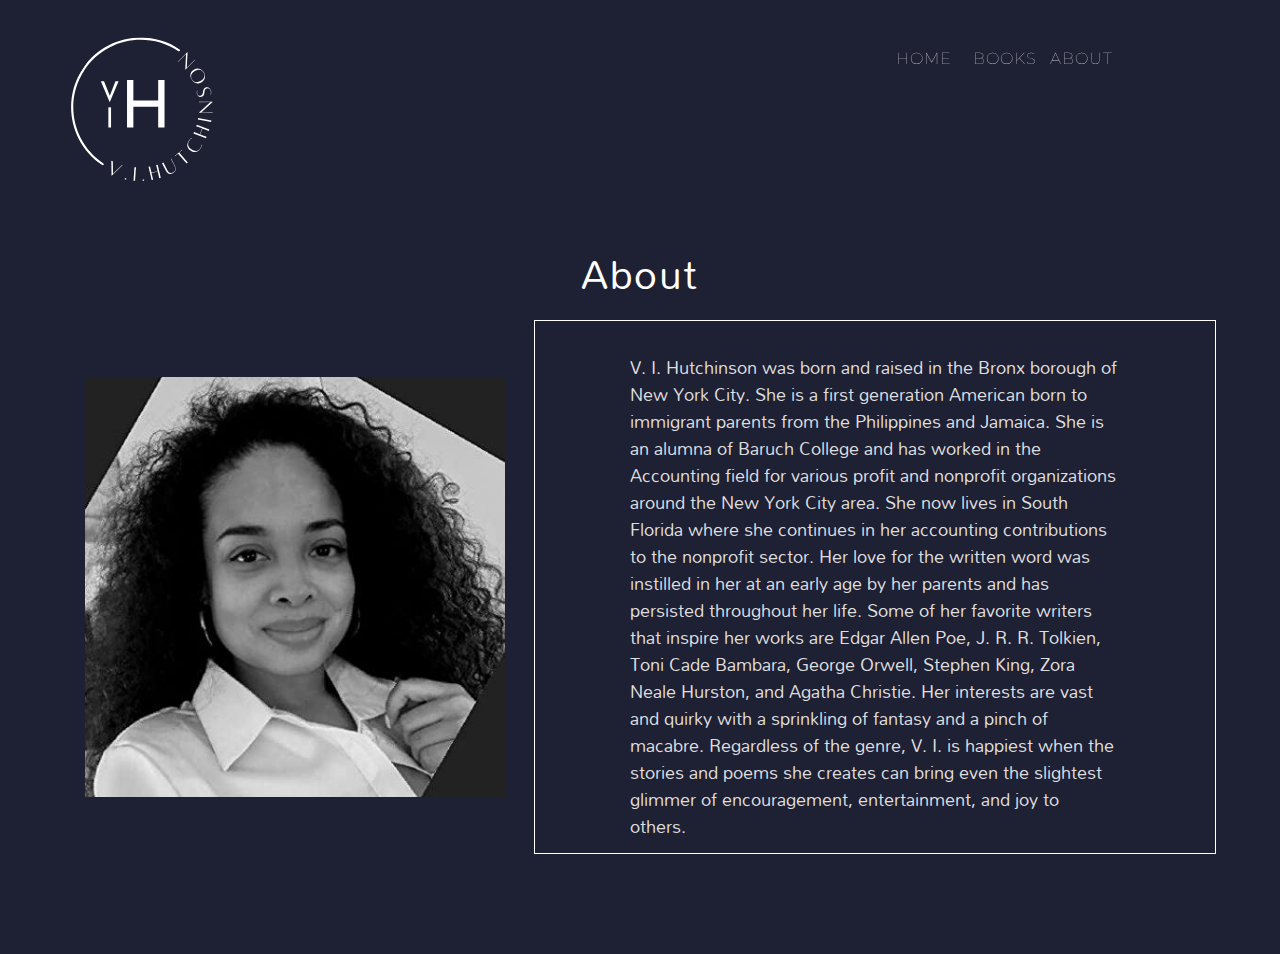
<file: about.html>
<!DOCTYPE html>
<html lang="en">
<head>
    <meta charset="UTF-8">
    <meta http-equiv="X-UA-Compatible" content="IE=edge">
    <meta name="viewport" content="width=device-width, initial-scale=1.0">

    <link rel="stylesheet" href="css/reset.css">
    <link rel="stylesheet" href="css/index.css">

    <title>V.I. Hutchinson | Author</title>
</head>
<body>
    <div class="container">
        <div id="navbar">
            <div id="nav-left">
                <div id="nav-logo">
                    <img id="nav-img" src="assets/main_logo.svg" />
                </div>
            </div>

            <div id="nav-right">
                <div id="nav-links">
                    <div class="nav-link">
                        <a href="/" class="link-text link-text-fade-up">Home</a>
                    </div>
                    <div class="nav-link">
                        <a href="/books.html" class="link-text link-text-fade-up">Books</a>
                    </div>
                    <div class="nav-link">
                        <a href="/about.html" class="link-text link-text-fade-up">About</a>
                    </div>
                </div>
            </div>
        </div>

        <div id="about-header">
            <span id="about-header-text">
                About
            </span>
        </div>

        <div id="about-container">
            <div id="about-img">
                <img id="author-img" src="/assets/author-image.jpg" alt="">
            </div>

            <div id="about-content">
                <p id="about-content-text">
                    V. I. Hutchinson was born and raised in the Bronx borough of New York City. 
                    She is a first generation American born to immigrant parents from the Philippines 
                    and Jamaica. She is an alumna of Baruch College and has worked in the Accounting 
                    field for various profit and nonprofit organizations around the New York City area. 
                    She now lives in South Florida where she continues in her accounting contributions 
                    to the nonprofit sector. Her love for the written word was instilled in her at an 
                    early age by her parents and has persisted throughout her life. <span class="mobile">
                    Some of her favorite writers that inspire her works are Edgar Allen Poe, J. R. R. Tolkien, 
                    Toni Cade Bambara, George Orwell, Stephen King, Zora Neale Hurston, and Agatha Christie. 
                    Her interests are vast and quirky with a sprinkling of fantasy and a pinch of macabre. 
                    Regardless of the genre, V. I. is happiest when the stories and poems she creates can 
                    bring even the slightest glimmer of encouragement, entertainment, and joy to others.</span>
                </p>
            </div>
        </div>

        <div class="footer"></div>
    </div>
</body>
</html>
</file>
<file: css/index.css>
@import url('https://fonts.googleapis.com/css2?family=Cormorant:wght@600&family=Mandali&family=Montserrat:wght@300&display=swap');

body {
    font-family: 'Mandali', sans-serif;
    display: grid;
    grid-template-columns: 1fr;
    background: rgb(30,32,52);
}

h2 {
  font-family: 'Mandali', sans-serif;
}

.container {
    display: grid;
    grid-template-columns: 1fr;
}

#navbar {
    font-family: 'Montserrat', sans-serif;
    height: fit-content;
    display: grid;
    grid-template-columns: 2fr 3fr;
}

#nav-left {
    display: grid;
    grid-template-columns: 1fr;
    height: fit-content;
}

#nav-logo {
    margin-top: -5%;
    display: grid;
    grid-template-columns: 1fr;
}

#nav-img {
    height: 280px;
}

#nav-right {
    display: grid;
    grid-template-columns: 1fr;
}

#nav-links {
    width: 40%;
    padding-top: 4%;
    padding-right: 10%;
    justify-self: end;
    display: grid;
    grid-template-columns: repeat(4, 1fr);
}

.nav-link {
    width: fit-content;
    height: fit-content;
    display: grid;
    grid-template-columns: 1fr;
}

.link-text {
    text-align: center;
    text-decoration: none;
    color: #fff;
    font-size: 16px;
    font-weight: 100;
    text-transform: uppercase;
    text-decoration: none;
    letter-spacing: 1px;
    position: relative;
    padding: 20px 0px;
    opacity: 0.75;
    transition: 300ms;
}

.link-text:hover {
    opacity: 1;
}

.link-text::before {
    transition: 300ms;
    height: 3px;
    content: "";
    position: absolute;
    background-color: #fff;
}

.link-text-fade-up::before {
    width: 100%;
    bottom: -10px;
    opacity: 0;
}

.link-text-fade-up:hover::before {
    bottom: 10px;
    opacity: 1;
}

#headline {
    font-family: 'Mandali', sans-serif;
    justify-self: center;
    display: grid;
    grid-template-columns: 1fr;
    margin-top: -4%;
    margin-bottom: 2%;
}

#headline-text {
    color: #fff;
    font-size: 40px;
    letter-spacing: 1.5px;
}

#jumbo {
    border-radius: 5px;
    background-color: rgb(21, 22, 39);
    justify-self: center;
    width: 65%;
    height: 60vh;
    display: grid;
    grid-template-columns: 3fr 2fr;
}

#jumbo-title {
    justify-self: center;
    grid-row: 1;
    grid-column: 1;
    display: grid;
    grid-template-columns: 1fr;
    width: 50%;
}

.title-text {
    font-family: 'Cormorant', serif;
    color: #fff;
    font-size: 20px;
    line-height: 1.5;
    text-align: center;
}

#jumbo-left {
    grid-row: 2;
    grid-column: 1;
    display: grid;
    grid-template-columns: 1fr;
}

#jumbo-text-content {
    font-family: 'Mandali', sans-serif;
    align-self: center;
    justify-self: center;
    width: 65%;
    margin-top: 4%;
    display: grid;
    grid-template-columns: 1fr;
}

.book-content {
    color: #fff;
    line-height: 1.6;
    font-size: 18px;
}

.call-to-action {
    padding: 2%;
    display: grid;
    grid-template-columns: 1fr;
    justify-self: center;
}

#cta-button {
    text-align: center;
    height: fit-content;
    border: 1px solid #8e6c39;
    border-radius: 50px;
    padding: 16%;
    width: 110px;
    text-decoration: none;
    color: #8e6c39;
    font-size: 20px;
    transition: .2s;
}

#cta-button:hover {
    color: #ddc9aa;
    background-color: #8e6c39;
}

#jumbo-right {
    grid-row: 1/3;
    grid-column: 2;
    display: grid;
    grid-template-columns: 1fr;
    height: 100%;
}

#jumbo-book-img {
    align-self: center;
    justify-self: center;
    display: grid;
    grid-template-columns: 1fr;
}

.book1-view {
    display: grid;
    grid-template-columns: 1fr;
}

.book-img {
    height: 320px;
    box-shadow: 6px 8px 10px rgb(10, 10, 24);
    transition: .4s;
}

#book2-content {
    display: none;
}

#book2-view {
    display: none;
}

#reviews {
    justify-self: center;
    display: grid;
    grid-template-columns: 1fr;
    height: 300px;
    width: 90%;
    margin-top: 6%;
    align-items: center;
    justify-items: center;
}

#reviews-header {
    font-family: 'Mandali', sans-serif;
    color: #fff;
    font-size: 40px;
    letter-spacing: 1.5px;
}

#reviews-boxes {
    justify-self: center;
    display: grid;
    grid-template-columns: repeat(3, 1fr);
    height: 380px;
    width: 100%;
    padding: 2%;
    align-items: center;
    justify-items: center;
}

.review-box {
    border-radius: 5px;
    background-color: rgb(21, 22, 39);
    justify-self: center;
    width: 85%;
    height: 85%;
    display: grid;
    grid-template-columns: 1fr;
}

.review-content {
    font-family: 'Mandali', sans-serif;
    width: 75%;
    padding-top: 6%;
    justify-self: center;
    font-size: 18px;
    line-height: 1.5;
    color: rgb(223, 221, 221);
}

.review-author {
    padding-left: 6%;
    padding-top: 6%;
    font-weight: bold;
}

#contact {
    display: grid;
    grid-template-columns: 1fr;
    height: 200px;
}

#books-container {
  display: grid;
  grid-template-columns: 1fr;
  height: fit-content;
}

#books-header {
  font-family: 'Mandali', sans-serif;
  display: grid;
  grid-template-columns: 1fr;
  justify-items: center;
}

#books-header-text {
    color: #fff;
    font-size: 40px;
    letter-spacing: 1.5px;
}

#book-boxes {
  padding: 2%;
  display: grid;
  grid-template-columns: 1fr;
  row-gap: 20px;
}

.book-box {
    border-radius: 5px;
    background-color: rgb(21, 22, 39);
    justify-self: center;
    width: 90%;
    height: 290px;
    display: grid;
    grid-template-columns: 1fr 3fr;
}

.book-box-img {
  grid-row: 1/4;
  padding-top: 2%;
  align-self: center;
  display: grid;
  grid-template-columns: 1fr;
  align-items: center;
  justify-items: center;
  height: 90%;
}

.adjust-img {
  height: 200px;
}

.book-box-title {
  font-family: 'Cormorant', serif;
  justify-self: center;
  width: 80%;
  padding-top: 10px;
  display: grid;
  grid-template-columns: 1fr;
  justify-items: center;
}

.book-box-content {
  font-family: 'Mandali', sans-serif;
  justify-self: center;
  width: 90%;
  display: grid;
  grid-template-columns: 1fr;
}

#about-container {
  justify-self: center;
  margin-top: 2%;
  width: 90%;
  display: grid;
  grid-template-columns: 1fr 2fr;
  column-gap: 50px;
  align-items: center;
}

#about-header {
  font-family: 'Mandali', sans-serif;
  justify-self: center;
  display: grid;
  grid-template-columns: 1fr;
}

#about-header-text {
    color: #fff;
    font-size: 40px;
    letter-spacing: 1.5px;
}

#about-img {
  padding-left: 10%;
  justify-self: center;
  display: grid;
  grid-template-columns: 1fr;
}

#author-img {
  height: 420px;
}

#about-content {
  padding: 2%;
  border: 1px solid #fff;
  display: grid;
  grid-template-columns: 1fr;
}

#about-content-text {
    font-family: 'Mandali', sans-serif;
    margin-top: -20px;
    width: 75%;
    padding-top: 6%;
    justify-self: center;
    font-size: 18px;
    line-height: 1.5;
    color: rgb(223, 221, 221);
}

/****************************
*********CONTACT FORM********
*****************************/

#contact {
    margin-top: 16%;
    margin-bottom: 4%;
    height: 500px;
    display: grid;
    justify-content: center;
    align-items: center;
  }
  
  .contact-box {
    justify-self: center;
    width: 90%;
    display: grid;
    grid-template-columns: 2fr 3fr;
  }
  
  .contact-links, .contact-form-wrapper {
    padding: 8% 5% 10% 5%;
  }
  
  
  .contact-links {
    background-color: #1f2e43;
    background:
      radial-gradient(
        circle at 55% 92%, #426691 0 12%, transparent 12.2%
      ), 
      radial-gradient(
        circle at 94% 72%, #426691 0 10%, transparent 10.2%
      ), 
      radial-gradient(
        circle at 20% max(78%, 350px), #263a53 0 7%, transparent 7.2%
      ), 
      radial-gradient(
        circle at 0% 0%, #263a53 0 40%, transparent 40.2%
      ), 
      #1f2e43;
    border-radius: 10px 0 0 10px;
  }
  
  .contact-form-wrapper {
    background-color: #3852748f;
    border-radius: 0 10px 10px 0;
  }
  
  #contact h2 {
    color: #fff;
    font-size: 60px;
    letter-spacing: 2px;
    text-align: center;
    transform: scale(.95, 1);
  }
  
  .links {
    display: flex;
    flex-wrap: wrap;
    justify-content: center;
    padding-top: 50px;
  }
  
  .link {
    margin: 10px;
    cursor: pointer;
  }
  
  #contact img {
    width: 45px;
    height: 45px;
    filter: 
      hue-rotate(220deg)
      drop-shadow(2px 4px 4px #0006);
    transition: 0.2s;
    user-select: none;
  }
  
  #contact img:hover {
    transform: scale(1.1, 1.1);
  }
  
  #contact img:active {
    transform: scale(1.1, 1.1);
    filter: 
      hue-rotate(220deg)
      drop-shadow(2px 4px 4px #222)
      sepia(0.3);
  }
  
  .form-item {
    position: relative;
  }
  
  label, input, textarea {
    font-family: 'Poppins', sans-serif;
  }
  
  label {
    position: absolute;
    top: 30px;
    left: 2%;
    color: #999;
    font-size: clamp(14px, 1.5vw, 18px);
    pointer-events: none;
    user-select: none;
  }
  
  input, textarea {
    margin-top: 2%;
    width: 90%;
    outline: 0;
    border: 1px solid #ccc;
    border-radius: 4px;
    margin-bottom: 20px;
    padding: 12px;
    font-size: clamp(15px, 1.5vw, 18px);
  }

  textarea {
      height: 100px;
  }
  
  input:focus+label, 
  input:valid+label, 
  textarea:focus+label, 
  textarea:valid+label {
    font-size: clamp(13px, 1.3vw, 16px);
    color: #777;
    top: -10px;
    transition: all .225s ease;
  }
  
  .submit-btn {
    background-color: #fd917e;
    filter: drop-shadow(2px 2px 3px #0003);
    color: #fff;
    font-family: "Poppins",sans-serif;
    font-size: clamp(16px, 1.6vw, 18px);
    display: block;
    padding: 12px 20px;
    margin: 2px auto;
    border: none;
    border-radius: 4px;
    cursor: pointer;
    user-select: none;
    transition: 0.2s;
  }
  
  .submit-btn:hover {
    transform: scale(1.1, 1.1);
  }
  
  .submit-btn:active {
    transform: scale(1.1, 1.1);
    filter: sepia(0.5);
  }
  
  @media only screen and (max-width: 800px) {
    h2 {
      font-size: clamp(40px, 10vw, 60px);
    }
  }
  
  @media only screen and (max-width: 400px) {
    h2 {
      font-size: clamp(30px, 12vw, 60px);
    }
    
    .links {
      padding-top: 30px;
    }
    
    img {
      width: 38px;
      height: 38px;
    }
  }

.footer {
  height: 100px;
}

/*
///////////////////////////
//////////MOBILE///////////
///////////////////////////
*/

@media only screen and (max-width: 600px) {
  body {
    display: grid;
    grid-template-columns: 1fr;
    background: rgb(30,32,52);
  }

  .mobile {
    display: none !important;
  }

  .container {
      display: grid;
      grid-template-columns: 1fr;
  }

  #navbar {
      height: fit-content;
      display: grid;
      grid-template-columns: 1fr 4fr;
  }

  #nav-left {
      display: grid;
      grid-template-columns: 1fr;
      height: fit-content;
  }

  #nav-logo {
      margin-top: -5%;
      margin-left: -20%;
      display: grid;
      grid-template-columns: 1fr;
  }

  #nav-img {
      height: 130px;
      width: 200px;
  }

  #nav-right {
      display: grid;
      grid-template-columns: 1fr;
  }

  #nav-links {
      width: 90%;
      padding-top: 0%;
      padding-right: 0%;
      justify-self: start;
      align-self: center;
      margin-top: -10%;
      margin-left: -25%;
      display: grid;
      grid-template-columns: repeat(4, 1fr);
      column-gap: 15px;
  }

  .nav-link {
      width: fit-content;
      height: fit-content;
      display: grid;
      grid-template-columns: 1fr;
  }

  .link-text {
      text-align: center;
      text-decoration: none;
      color: #fff;
      font-size: 14px;
      font-weight: 100;
      text-transform: uppercase;
      text-decoration: none;
      letter-spacing: 1px;
      position: relative;
      padding: 20px 0px;
      opacity: 0.75;
      transition: 300ms;
  }

  .link-text:hover {
      opacity: 1;
  }

  .link-text::before {
      transition: 300ms;
      height: 3px;
      content: "";
      position: absolute;
      background-color: #fff;
  }

  .link-text-fade-up::before {
      width: 100%;
      bottom: -10px;
      opacity: 0;
  }

  .link-text-fade-up:hover::before {
      bottom: 10px;
      opacity: 1;
  }

  #headline {
      justify-self: center;
      display: grid;
      grid-template-columns: 1fr;
      margin-top: 2%;
      margin-bottom: 6%;
  }

  #headline-text {
      color: #fff;
      font-size: 30px;
      letter-spacing: 1.5px;
  }

  #jumbo {
      border-radius: 5px;
      background-color: rgb(21, 22, 39);
      justify-self: center;
      width: 90%;
      height: 290px;
      display: grid;
      grid-template-columns: 3fr 2fr;
  }

  #jumbo-title {
      margin-top: -4%;
      justify-self: center;
      grid-row: 1;
      grid-column: 1;
      display: grid;
      grid-template-columns: 1fr;
      width: 80%;
  }

  .title-text {
      color: #fff;
      font-size: 14px;
      line-height: 1.5;
      text-align: center;
  }

  #jumbo-left {
      grid-row: 2;
      grid-column: 1;
      display: grid;
      grid-template-columns: 1fr;
  }

  #jumbo-text-content {
      align-self: center;
      justify-self: center;
      width: 80%;
      margin-top: 4%;
      display: grid;
      grid-template-columns: 1fr;
  }

  .book-content {
      color: #fff;
      line-height: 1.6;
      font-size: 11px;
  }

  .call-to-action {
      margin-left: 50%;
      padding: 2%;
      display: grid;
      grid-template-columns: 1fr;
      justify-self: center;
  }

  #cta-button {
      text-align: center;
      height: fit-content;
      border: 1px solid #8e6c39;
      border-radius: 50px;
      padding: 10%;
      width: 100px;
      text-decoration: none;
      color: #8e6c39;
      font-size: 16px;
      transition: .2s;
  }

  #cta-button:hover {
      color: #ddc9aa;
      background-color: #8e6c39;
  }

  #jumbo-right {
      grid-row: 1/3;
      grid-column: 2;
      display: grid;
      grid-template-columns: 1fr;
      height: 80%;
  }

  #jumbo-book-img {
      align-self: center;
      justify-self: center;
      display: grid;
      grid-template-columns: 1fr;
  }

  .book1-view {
      display: grid;
      grid-template-columns: 1fr;
  }

  .book-img {
      margin-left: -6%;
      height: 170px;
      width: 110px;
      box-shadow: 6px 8px 10px rgb(10, 10, 24);
      transition: .4s;
  }

  #book2-content {
      display: none;
  }

  #book2-view {
      display: none;
  }

  #reviews {
      justify-self: center;
      display: grid;
      grid-template-columns: 1fr;
      height: 350px;
      width: 90%;
      margin-top: 8%;
      align-items: center;
      justify-items: center;
  }

  #reviews-header {
      color: #fff;
      font-size: 30px;
      letter-spacing: 1.5px;
  }

  #reviews-header-text {
      color: #fff;
      font-size: 30px;
      letter-spacing: 1.5px;
  }

  #reviews-boxes {
      margin-top: -10%;
      justify-self: center;
      display: grid;
      grid-template-columns: 1fr;
      height: 280px;
      width: 100%;
      padding: 2%;
      align-items: center;
      justify-items: center;
  }

  .review-box {
      border-radius: 5px;
      background-color: rgb(21, 22, 39);
      justify-self: center;
      width: 90%;
      height: 260px;
      display: grid;
      grid-template-columns: 1fr;
  }

  .review-content {
      width: 75%;
      padding-top: 6%;
      justify-self: center;
      font-size: 14px;
      line-height: 1.8;
      color: rgb(223, 221, 221);
  }

  .review-author {
      padding-left: 6%;
      padding-top: 6%;
      font-weight: bold;
  }

  #contact {
      display: grid;
      grid-template-columns: 1fr;
  }

  #contact {
    margin-top: 8%;
    margin-bottom: 10%;
    height: 450px;
    display: grid;
    justify-content: center;
    align-items: center;
  }
  
  .contact-box {
    justify-self: center;
    width: 80%;
    display: grid;
    grid-template-columns: 1fr;
  }
  
  .contact-links, .contact-form-wrapper {
    padding: 4% 10% 5% 10%;
  }

  .contact-links {
    height: 80px;
    margin-bottom: -10%;
    border-radius: 5px !important;
  }

  .contact-form-wrapper {
    border-radius: 0px !important;
  }
  
  .contact-links {
    background-color: #1f2e43;
    background:
      radial-gradient(
        circle at 55% 92%, #426691 0 12%, transparent 12.2%
      ), 
      radial-gradient(
        circle at 94% 72%, #426691 0 10%, transparent 10.2%
      ), 
      radial-gradient(
        circle at 20% max(78%, 350px), #263a53 0 7%, transparent 7.2%
      ), 
      radial-gradient(
        circle at 0% 0%, #263a53 0 40%, transparent 40.2%
      ), 
      #1f2e43;
    border-radius: 10px 0 0 10px;
  }
  
  .contact-form-wrapper {
    background-color: #1b2f4b;
    border-radius: 0 10px 10px 0;
  }
  
  #contact h2 {
    color: #fff;
    font-size: 40px;
    letter-spacing: 2px;
    text-align: center;
    transform: scale(.95, 1);
  }
  
  .links {
    display: flex;
    flex-wrap: wrap;
    justify-content: center;
    padding-top: 50px;
  }
  
  .link {
    margin: 10px;
    cursor: pointer;
  }
  
  #contact img {
    width: 45px;
    height: 45px;
    filter: 
      hue-rotate(220deg)
      drop-shadow(2px 4px 4px #0006);
    transition: 0.2s;
    user-select: none;
  }
  
  #contact img:hover {
    transform: scale(1.1, 1.1);
  }
  
  #contact img:active {
    transform: scale(1.1, 1.1);
    filter: 
      hue-rotate(220deg)
      drop-shadow(2px 4px 4px #222)
      sepia(0.3);
  }
  
  .form-item {
    position: relative;
  }
  
  label, input, textarea {
    font-family: 'Poppins', sans-serif;
  }
  
  label {
    position: absolute;
    top: 30px;
    left: 2%;
    color: #999;
    font-size: clamp(14px, 1.5vw, 18px);
    pointer-events: none;
    user-select: none;
  }
  
  input, textarea {
    margin-top: 2%;
    width: 90%;
    outline: 0;
    border: 1px solid #ccc;
    border-radius: 4px;
    margin-bottom: 20px;
    padding: 12px;
    font-size: clamp(15px, 1.5vw, 18px);
  }

  textarea {
      height: 100px;
  }
  
  input:focus+label, 
  input:valid+label, 
  textarea:focus+label, 
  textarea:valid+label {
    font-size: clamp(13px, 1.3vw, 16px);
    color: #777;
    top: -10px;
    transition: all .225s ease;
  }
  
  .submit-btn {
    background-color: #fd917e;
    filter: drop-shadow(2px 2px 3px #0003);
    color: #fff;
    font-family: "Poppins",sans-serif;
    font-size: clamp(16px, 1.6vw, 18px);
    display: block;
    padding: 12px 20px;
    margin: 2px auto;
    border: none;
    border-radius: 4px;
    cursor: pointer;
    user-select: none;
    transition: 0.2s;
  }
  
  .submit-btn:hover {
    transform: scale(1.1, 1.1);
  }
  
  .submit-btn:active {
    transform: scale(1.1, 1.1);
    filter: sepia(0.5);
  }

  #books-container {
    display: grid;
    grid-template-columns: 1fr;
    height: fit-content;
  }
  
  #books-header {
    justify-self: center;
    display: grid;
    grid-template-columns: 1fr;
    justify-items: center;
  }
  
  #books-header-text {
    color: #fff;
    font-size: 30px;
    letter-spacing: 1.5px;
  }
  
  #book-boxes {
    padding: 2%;
    display: grid;
    grid-template-columns: 1fr;
    row-gap: 20px;
  }
  
  .book-box {
      border-radius: 5px;
      background-color: rgb(21, 22, 39);
      justify-self: center;
      width: 90%;
      height: 290px;
      display: grid;
      grid-template-columns: 3fr 2fr;
  }
  
  .book-box-img {
    grid-row: 1/3;
    grid-column: 2;
    padding-top: 2%;
    align-self: center;
    display: grid;
    grid-template-columns: 1fr;
    align-items: center;
    justify-items: center;
    height: 90%;
  }
  
  .adjust-img {
    /*height: 200px;*/
  }
  
  .book-box-title {
    justify-self: center;
    align-self: center;
    grid-row: 1;
    grid-column: 1;
    display: grid;
    grid-template-columns: 1fr;
    width: 80%;
  }

  .adjust-title {
    font-size: 20px;
  }
  
  .book-box-content {
    align-self: center;
    justify-self: center;
    width: 80%;
    margin-top: 4%;
    display: grid;
    grid-template-columns: 1fr;
  }

  #about-container {
    margin-top: 2%;
    width: 95%;
    display: grid;
    grid-template-columns: 1fr;
    column-gap: 50px;
    row-gap: 20px;
    align-items: center;
  }
  
  #about-header {
    margin-bottom: 10px;
    font-family: 'Mandali', sans-serif;
    justify-self: center;
    display: grid;
    grid-template-columns: 1fr;
  }
  
  #about-header-text {
    color: #fff;
    font-size: 30px;
    letter-spacing: 1.5px;
  }
  
  #about-img {
    padding-left: 0%;
    justify-self: center;
    display: grid;
    grid-template-columns: 1fr;
  }
  
  #author-img {
    height: 320px;
    width: 90%;
  }
  
  #about-content {
    width: 90%;
    justify-self: center;
    padding: 2%;
    margin-left: 10px;
    border: 1px solid #fff;
    display: grid;
    grid-template-columns: 1fr;
  }
  
  #about-content-text {
      font-family: 'Mandali', sans-serif;
      width: 75%;
      padding-top: 6%;
      justify-self: center;
      font-size: 18px;
      line-height: 1.5;
      color: rgb(223, 221, 221);
  }
}
</file>
